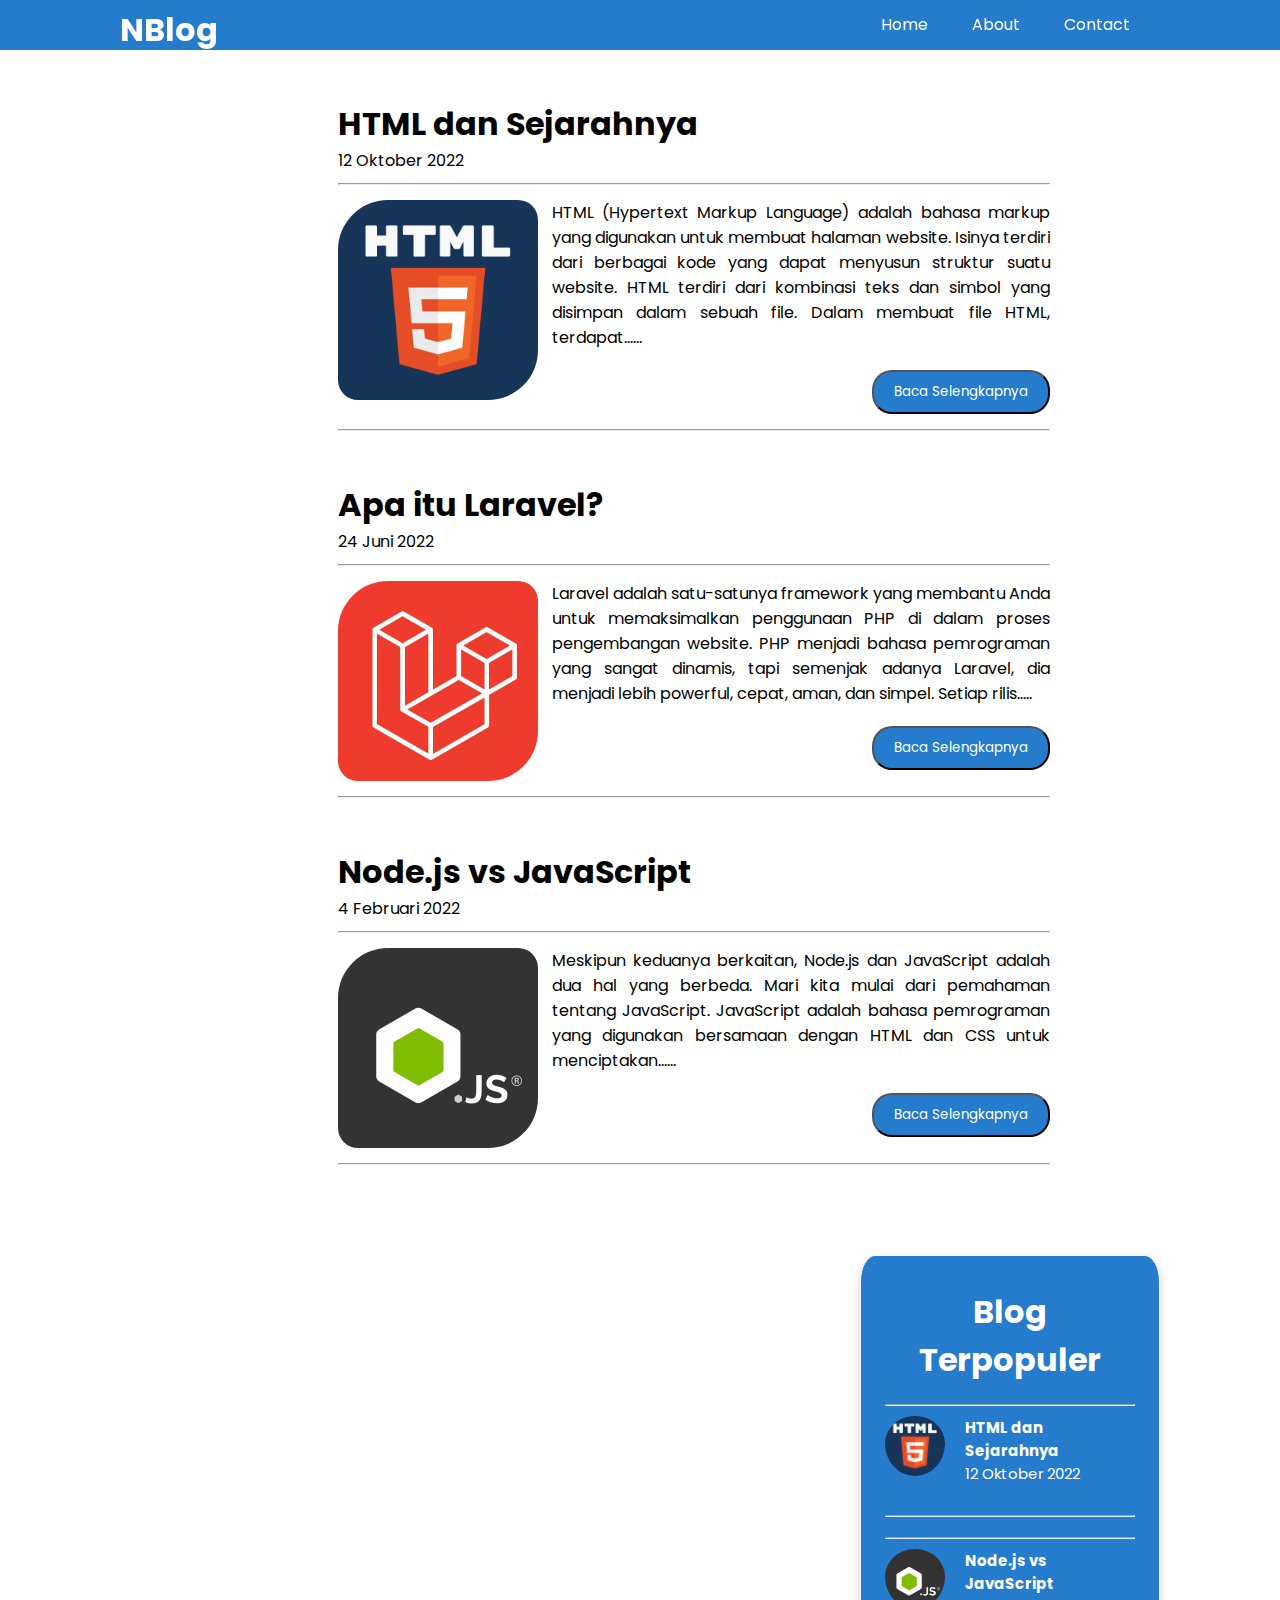
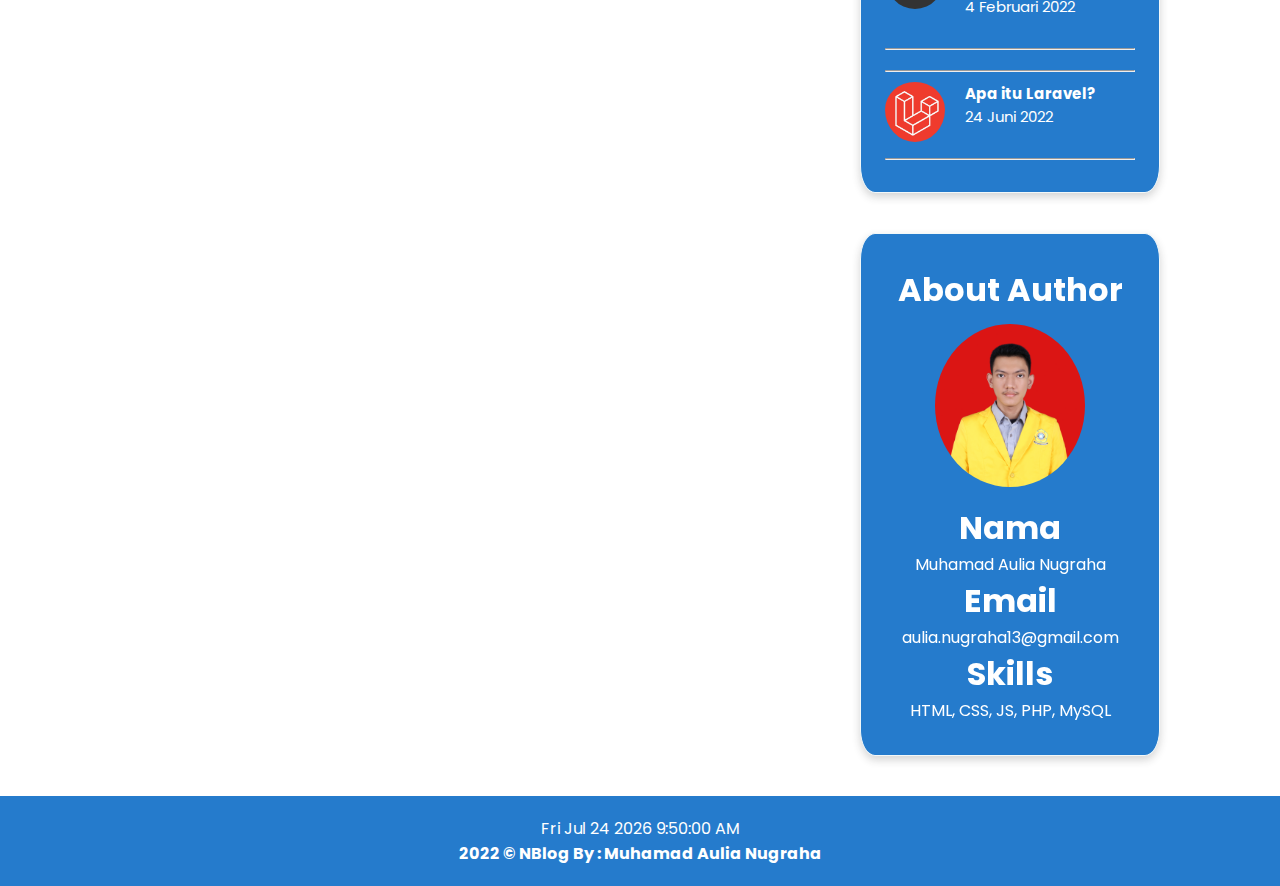
<file: index.html>
<!DOCTYPE html>
<html lang="en">
  <head>
    <meta charset="UTF-8" />
    <meta http-equiv="X-UA-Compatible" content="IE=edge" />
    <meta name="viewport" content="width=device-width, initial-scale=1.0" />
    <link rel="stylesheet" href="assets/style.css" />
    <link rel="icon" href="assets/images/logo.png" type="image/x-icon">
    <title>NBlog</title>
  </head>
  <body>
    <header>
      <nav class="navbar">
        <h1 class="left">NBlog</h1>
        <ul class="right">
          <li><a href="index.html">Home</a></li>
          <li><a href="#author">About</a></li>
          <li><a href="mailto:aulia.nugraha13@gmail.com">Contact</a></li>
        </ul>
      </nav>
    </header>
    <main class="content">
        <div class="content-left">
            <article>
                <h1>HTML dan Sejarahnya</h1>
                <p>12 Oktober 2022</p>
                <hr style="margin-bottom: 15px; margin-top: 10px;">
                <section>
                    <img class="inner-article-left" src="assets/images/html.png" alt="" width="200px">
                </section>
                <section>
                    <p class="inner-article-right">HTML (Hypertext Markup Language) adalah bahasa markup yang digunakan untuk membuat halaman website. Isinya terdiri dari berbagai kode yang dapat menyusun struktur suatu website.
                        HTML terdiri dari kombinasi teks dan simbol yang disimpan dalam sebuah file. Dalam membuat file HTML, terdapat......
                    </p>
                    <button class="article-btn"><a href="blog1.html">Baca Selengkapnya</a></button>
                </section>
                <div class="clear"></div>
                <hr style="margin-top: 15px;">
            </article>
            <article>
                <h1>Apa itu Laravel?</h1>
                <p>24 Juni 2022</p>
                <hr style="margin-bottom: 15px; margin-top: 10px;">
                <section>
                    <img class="inner-article-left" src="assets/images/laravel.jpg" alt="" width="200px">
                </section>
                <section>
                    <p class="inner-article-right">Laravel adalah satu-satunya framework yang membantu Anda untuk memaksimalkan penggunaan PHP di dalam proses pengembangan website. 
                    PHP menjadi bahasa pemrograman yang sangat dinamis, tapi semenjak adanya Laravel, dia menjadi lebih powerful, cepat, aman, dan simpel.
                    Setiap rilis.....
                    </p>
                    <button class="article-btn"><a href="blog2.html">Baca Selengkapnya</a></button>
                </section>
                <div class="clear"></div>
                <hr style="margin-top: 15px;">
            </article>
            <article style="margin-bottom: 40px;">
                <h1>Node.js vs JavaScript</h1>
                <p>4 Februari 2022</p>
                <hr style="margin-bottom: 15px; margin-top: 10px;">
                <section>
                    <img class="inner-article-left" src="assets/images/nodevsjs.jpg" alt="" width="200px" >
                </section>
                <section>
                    <p class="inner-article-right">Meskipun keduanya berkaitan, Node.js dan JavaScript adalah dua hal yang berbeda. Mari kita mulai dari pemahaman tentang JavaScript.
JavaScript adalah bahasa pemrograman yang digunakan bersamaan dengan HTML dan CSS untuk menciptakan......</p>
                    <button class="article-btn"><a href="blog3.html">Baca Selengkapnya</a></button>
                </section>
                <div class="clear"></div>
                <hr style="margin-top: 15px;">
            </article>
        </div>
        <!-- right content -->
        <aside class="content-right">
            <article class="popular-blog">
                <h1>Blog Terpopuler</h1>
                <section>
                    <hr style="margin-bottom: 0px;">
                    <img class="inner-article-left" src="assets/images/html.png" alt="" width="200px">
                    <a href="blog1.html">
                        <h2>HTML dan Sejarahnya</h1>
                        <p>12 Oktober 2022</p>
                    </a>
                    <hr style="margin-top: 30px;">
                </section>
                <section>
                    <hr style="margin-bottom: 0px;">
                    <img class="inner-article-left" src="assets/images/nodevsjs.jpg" alt="" width="200px">
                    <a href="blog3.html">
                        <h2>Node.js vs JavaScript</h1>
                        <p>4 Februari 2022</p>
                    </a>
                    <hr style="margin-top: 30px;">
                </section>
                <section>
                    <hr style="margin-bottom: 0px;">
                    <img class="inner-article-left" src="assets/images/laravel.jpg" alt="" width="200px">
                    <a href="blog2.html">
                        <h2>Apa itu Laravel?</h1>
                        <p>24 Juni 2022</p>
                    </a>
                    <hr style="margin-top: 30px;">
                </section>
            </article>
            <div class="clear"></div>
            <article id="author">
                <h1>About Author</h1>
                <img src="assets/images/profile.png" alt="">
                <h1>Nama</h1>
                <p>Muhamad Aulia Nugraha</p>
                <h1>Email</h1>
                <p>aulia.nugraha13@gmail.com</p>
                <h1>Skills</h1>
                <p>HTML, CSS, JS, PHP, MySQL</p>
            </article>
        </aside>
        <div class="clear"></div>
    </main>
    <footer>
        <div id='time'></div>
        <p>2022 &copy; NBlog By : Muhamad Aulia Nugraha</p>
    </footer>
    <script src="assets/Time.js"></script>
  </body>
</html>
</file>
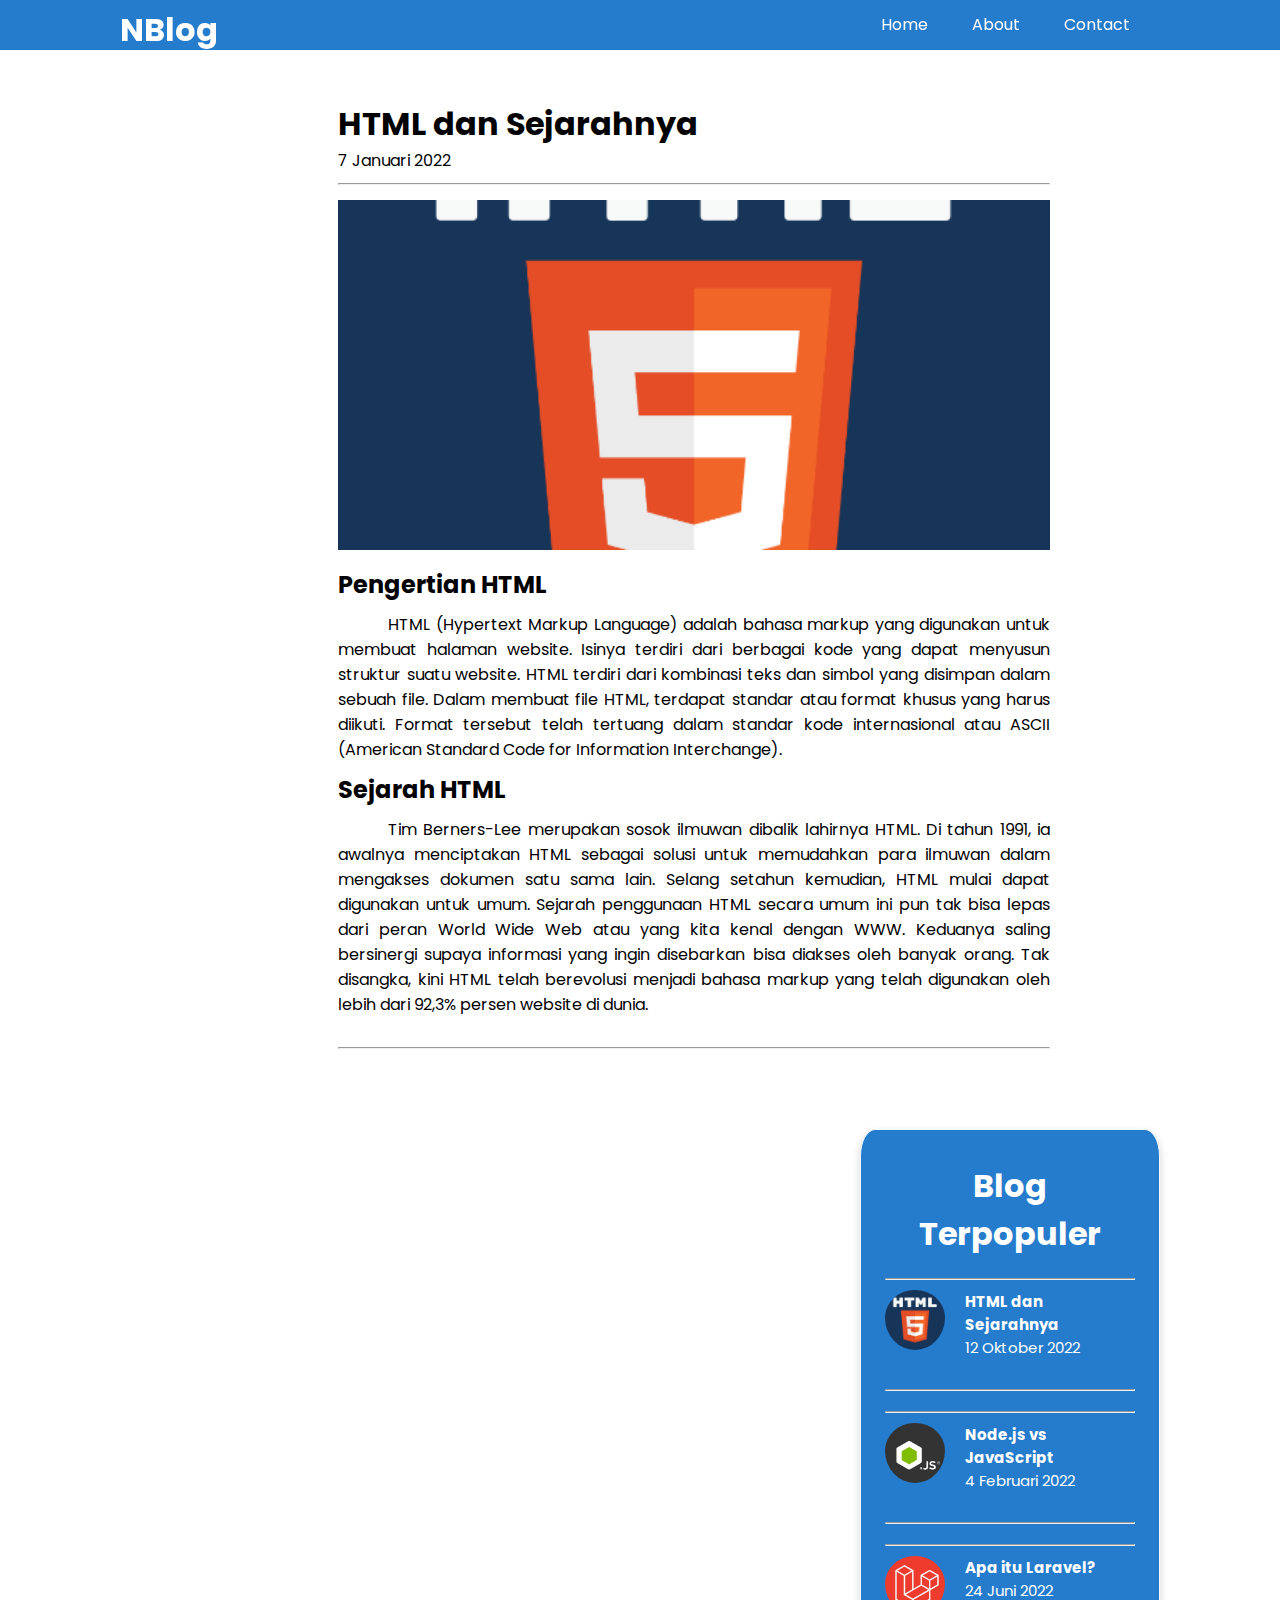
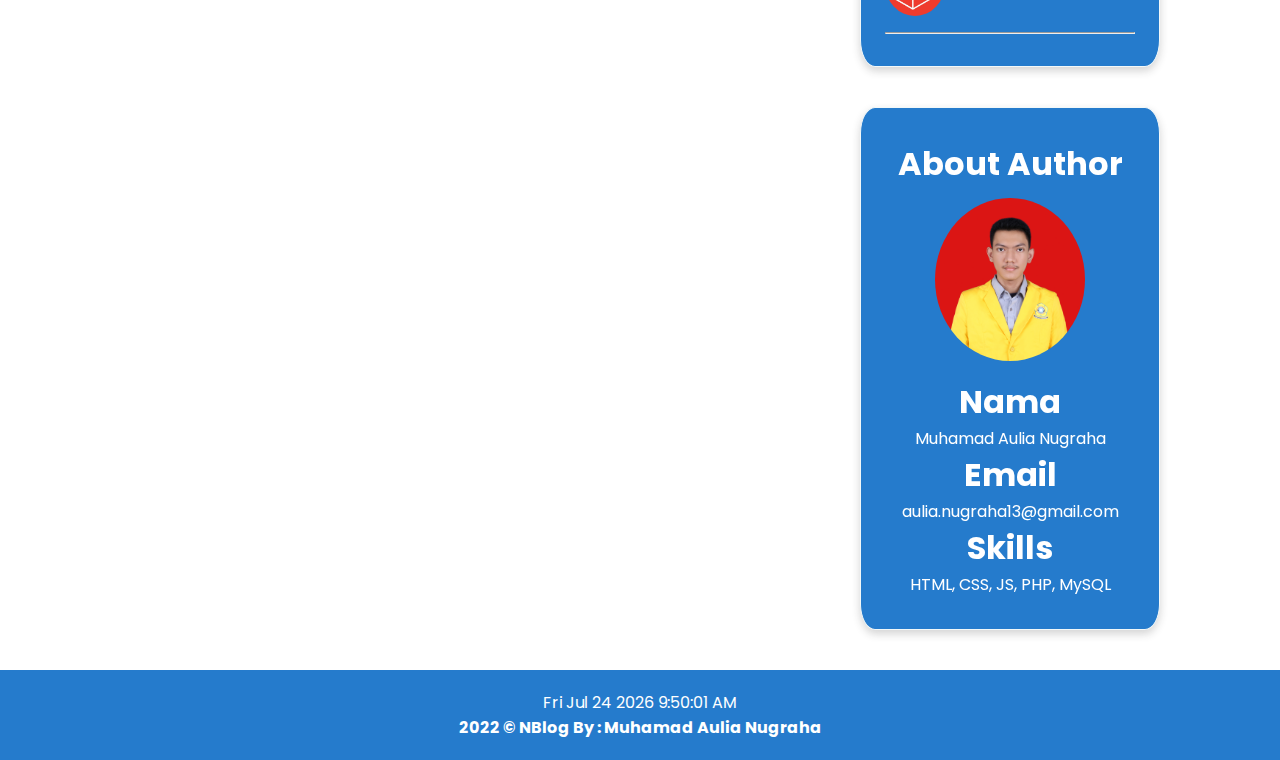
<file: blog1.html>
<!DOCTYPE html>
<html lang="en">
  <head>
    <meta charset="UTF-8" />
    <meta http-equiv="X-UA-Compatible" content="IE=edge" />
    <meta name="viewport" content="width=device-width, initial-scale=1.0" />
    <link rel="stylesheet" href="assets/style-blog.css" />
    <link rel="icon" href="assets/images/logo.png" type="image/x-icon">
    <title>NBlog</title>
  </head>
  <body>
    <header>
      <nav class="navbar">
        <h1 class="left">NBlog</h1>
        <ul class="right">
          <li><a href="index.html">Home</a></li>
          <li><a href="#author">About</a></li>
          <li><a href="mailto:aulia.nugraha13@gmail.com">Contact</a></li>
        </ul>
      </nav>
    </header>
    <main class="content">
        <div class="content-left">
            <article>
                <h1>HTML dan Sejarahnya</h1>
                <p>7 Januari 2022</p>
                <hr style="margin-bottom: 15px; margin-top: 10px;">
                <section>
                    <img  src="assets/images/html.png" alt="" >
                </section>
                <section>
                    <h2 style="margin-top: 10px; margin-bottom: 10px;">Pengertian HTML</h2>
                    <p>HTML (Hypertext Markup Language) adalah bahasa markup yang digunakan untuk membuat halaman website. Isinya terdiri dari berbagai kode yang dapat menyusun struktur suatu website.
                        HTML terdiri dari kombinasi teks dan simbol yang disimpan dalam sebuah file. Dalam membuat file HTML, terdapat standar atau format khusus yang harus diikuti. Format tersebut telah tertuang dalam standar kode internasional atau ASCII (American Standard Code for Information Interchange). 
                    </p>
                    <h2 style="margin-top: 10px; margin-bottom: 10px;">Sejarah HTML</h2>
                    <p>Tim Berners-Lee merupakan sosok ilmuwan dibalik lahirnya HTML. Di tahun 1991, ia awalnya menciptakan HTML sebagai solusi untuk memudahkan para ilmuwan dalam mengakses dokumen satu sama lain. 
                        Selang setahun kemudian, HTML mulai dapat digunakan untuk umum. Sejarah penggunaan HTML secara umum ini pun tak bisa lepas dari peran World Wide Web atau yang kita kenal dengan WWW. Keduanya saling bersinergi supaya informasi yang ingin disebarkan bisa diakses oleh banyak orang. 
                        Tak disangka, kini HTML telah berevolusi menjadi bahasa markup yang telah digunakan oleh lebih dari 92,3% persen website di dunia. </p>
                    <!-- <button class="article-btn"><a href="blog1.html">Baca Selengkapnya</a></button> -->
                </section>
                <div class="clear"></div>
                <hr style="margin-top: 30px; margin-bottom: 30px;">
            </article>
            
        </div>
        <!-- right content -->
        <aside class="content-right">
            <article class="popular-blog">
                <h1>Blog Terpopuler</h1>
                <section>
                    <hr style="margin-bottom: 0px;">
                    <img class="inner-article-left" src="assets/images/html.png" alt="" width="200px">
                    <a href="blog1.html">
                        <h2>HTML dan Sejarahnya</h1>
                        <p>12 Oktober 2022</p>
                    </a>
                    
                    <hr style="margin-top: 30px;">
                </section>
                <section>
                    <hr style="margin-bottom: 0px;">
                    <img class="inner-article-left" src="assets/images/nodevsjs.jpg" alt="" width="200px">
                    <a href="blog3.html">
                        <h2>Node.js vs JavaScript</h1>
                        <p>4 Februari 2022</p>
                    </a>
                    <hr style="margin-top: 30px;">
                </section>
                <section>
                    <hr style="margin-bottom: 0px;">
                    <img class="inner-article-left" src="assets/images/laravel.jpg" alt="" width="200px">
                    <a href="blog2.html">
                        <h2>Apa itu Laravel?</h1>
                        <p>24 Juni 2022</p>
                    </a>
                    <hr style="margin-top: 30px;">
                </section>
            </article>
            <div class="clear"></div>
            <article id="author">
                <h1>About Author</h1>
                <img src="assets/images/profile.png" alt="">
                <h1>Nama</h1>
                <p>Muhamad Aulia Nugraha</p>
                <h1>Email</h1>
                <p>aulia.nugraha13@gmail.com</p>
                <h1>Skills</h1>
                <p>HTML, CSS, JS, PHP, MySQL</p>
            </article>
        </aside>
        <div class="clear"></div>
    </main>
    <footer>
        <div id='time'></div>
        <p>2022 &copy; NBlog By : Muhamad Aulia Nugraha</p>
    </footer>
    <script src="assets/Time.js"></script>
  </body>
</html>
</file>
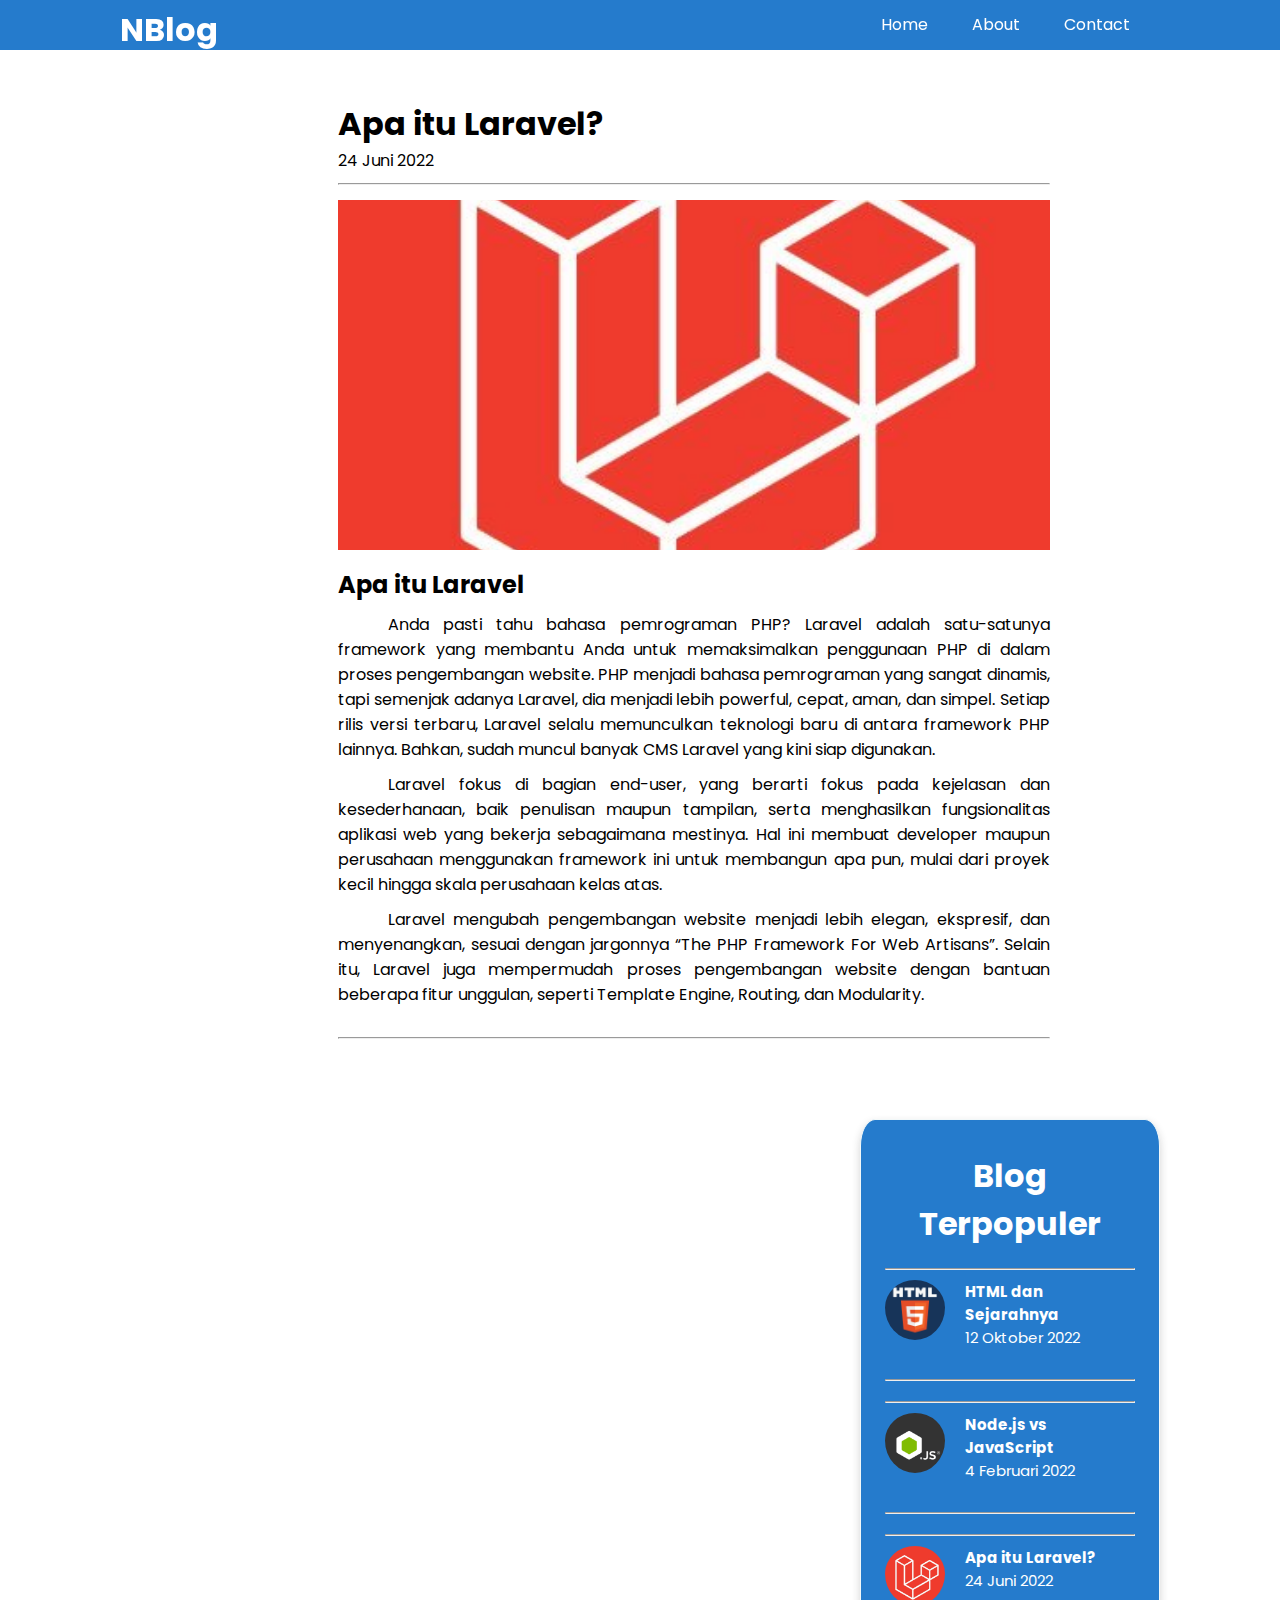
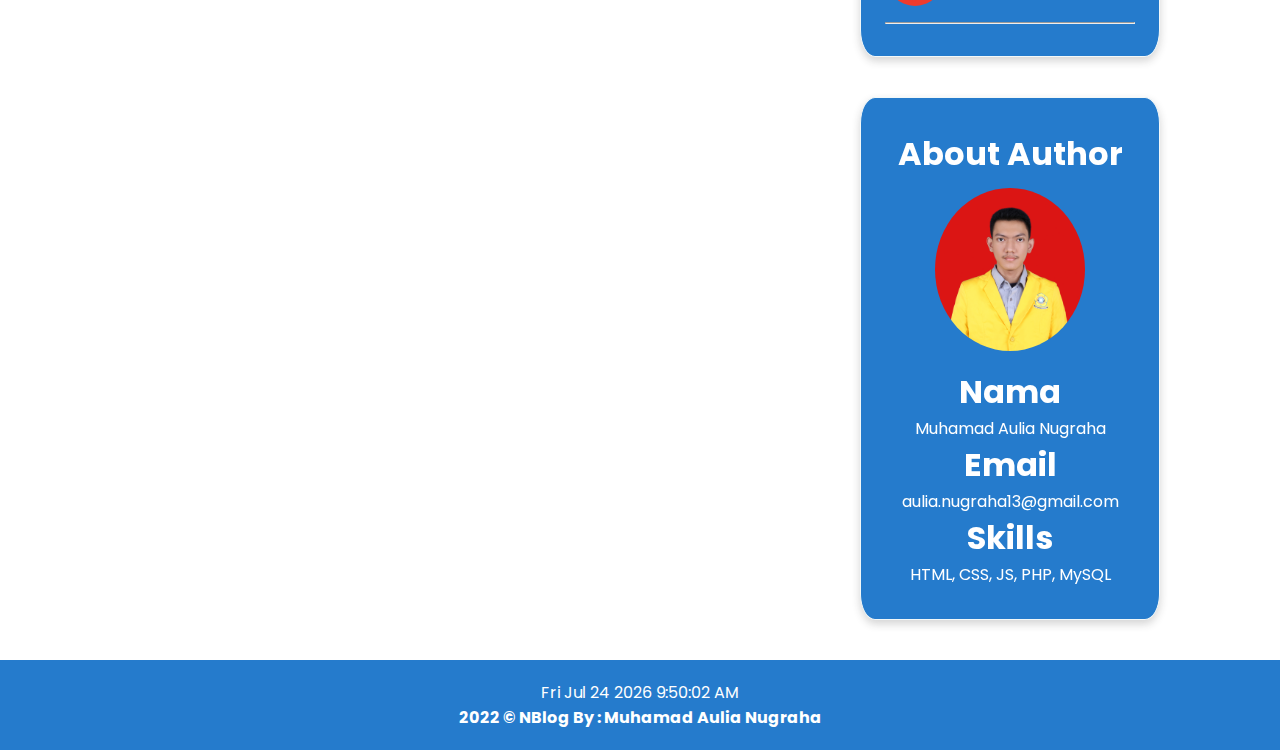
<file: blog2.html>
<!DOCTYPE html>
<html lang="en">
  <head>
    <meta charset="UTF-8" />
    <meta http-equiv="X-UA-Compatible" content="IE=edge" />
    <meta name="viewport" content="width=device-width, initial-scale=1.0" />
    <link rel="stylesheet" href="assets/style-blog.css" />
    <link rel="icon" href="assets/images/logo.png" type="image/x-icon">
    <title>NBlog</title>
  </head>
  <body>
    <header>
      <nav class="navbar">
        <h1 class="left">NBlog</h1>
        <ul class="right">
          <li><a href="index.html">Home</a></li>
          <li><a href="#author">About</a></li>
          <li><a href="mailto:aulia.nugraha13@gmail.com">Contact</a></li>
        </ul>
      </nav>
    </header>
    <main class="content">
        <div class="content-left">
            <article>
                <h1>Apa itu Laravel?</h1>
                <p>24 Juni 2022</p>
                <hr style="margin-bottom: 15px; margin-top: 10px;">
                <section>
                    <img  src="assets/images/laravel.jpg" alt="" >
                </section>
                <section>
                    <h2 style="margin-top: 10px; margin-bottom: 10px;">Apa itu Laravel</h2>
                    <p>Anda pasti tahu bahasa pemrograman PHP? Laravel adalah satu-satunya framework yang membantu Anda untuk memaksimalkan penggunaan PHP di dalam proses pengembangan website. 
PHP menjadi bahasa pemrograman yang sangat dinamis, tapi semenjak adanya Laravel, dia menjadi lebih powerful, cepat, aman, dan simpel.
Setiap rilis versi terbaru, Laravel  selalu memunculkan teknologi baru di antara framework PHP lainnya. Bahkan, sudah muncul banyak CMS Laravel yang kini siap digunakan.</p>
                    <p>
                        Laravel fokus di bagian end-user, yang berarti fokus pada kejelasan dan kesederhanaan, baik penulisan maupun tampilan, serta menghasilkan fungsionalitas aplikasi web yang bekerja sebagaimana mestinya. Hal ini membuat developer maupun perusahaan menggunakan framework ini untuk membangun apa pun, mulai dari proyek kecil hingga skala perusahaan kelas atas.
                    </p>
                    <!-- <button class="article-btn"><a href="blog1.html">Baca Selengkapnya</a></button> -->
                    <p>
                        Laravel mengubah pengembangan website menjadi lebih elegan, ekspresif, dan menyenangkan, sesuai dengan jargonnya “The PHP Framework For Web Artisans”. Selain itu, Laravel juga mempermudah proses pengembangan website dengan bantuan beberapa fitur unggulan, seperti Template Engine, Routing, dan Modularity.
                    </p>
                </section>
                <div class="clear"></div>
                <hr style="margin-top: 30px; margin-bottom: 30px;">
            </article>
            
        </div>
        <!-- right content -->
        <aside class="content-right">
            <article class="popular-blog">
                <h1>Blog Terpopuler</h1>
                <section>
                    <hr style="margin-bottom: 0px;">
                    <img class="inner-article-left" src="assets/images/html.png" alt="" width="200px">
                    <a href="blog1.html">
                        <h2>HTML dan Sejarahnya</h1>
                        <p>12 Oktober 2022</p>
                    </a>
                    
                    <hr style="margin-top: 30px;">
                </section>
                <section>
                    <hr style="margin-bottom: 0px;">
                    <img class="inner-article-left" src="assets/images/nodevsjs.jpg" alt="" width="200px">
                    <a href="blog3.html">
                        <h2>Node.js vs JavaScript</h1>
                        <p>4 Februari 2022</p>
                    </a>
                    <hr style="margin-top: 30px;">
                </section>
                <section>
                    <hr style="margin-bottom: 0px;">
                    <img class="inner-article-left" src="assets/images/laravel.jpg" alt="" width="200px">
                    <a href="blog2.html">
                        <h2>Apa itu Laravel?</h1>
                        <p>24 Juni 2022</p>
                    </a>
                    <hr style="margin-top: 30px;">
                </section>
            </article>
            <div class="clear"></div>
            <article id="author">
                <h1>About Author</h1>
                <img src="assets/images/profile.png" alt="">
                <h1>Nama</h1>
                <p>Muhamad Aulia Nugraha</p>
                <h1>Email</h1>
                <p>aulia.nugraha13@gmail.com</p>
                <h1>Skills</h1>
                <p>HTML, CSS, JS, PHP, MySQL</p>
            </article>
        </aside>
        <div class="clear"></div>
    </main>
    <footer>
        <div id='time'></div>
        <p>2022 &copy; NBlog By : Muhamad Aulia Nugraha</p>
    </footer>
    <script src="assets/Time.js"></script>
  </body>
</html>
</file>
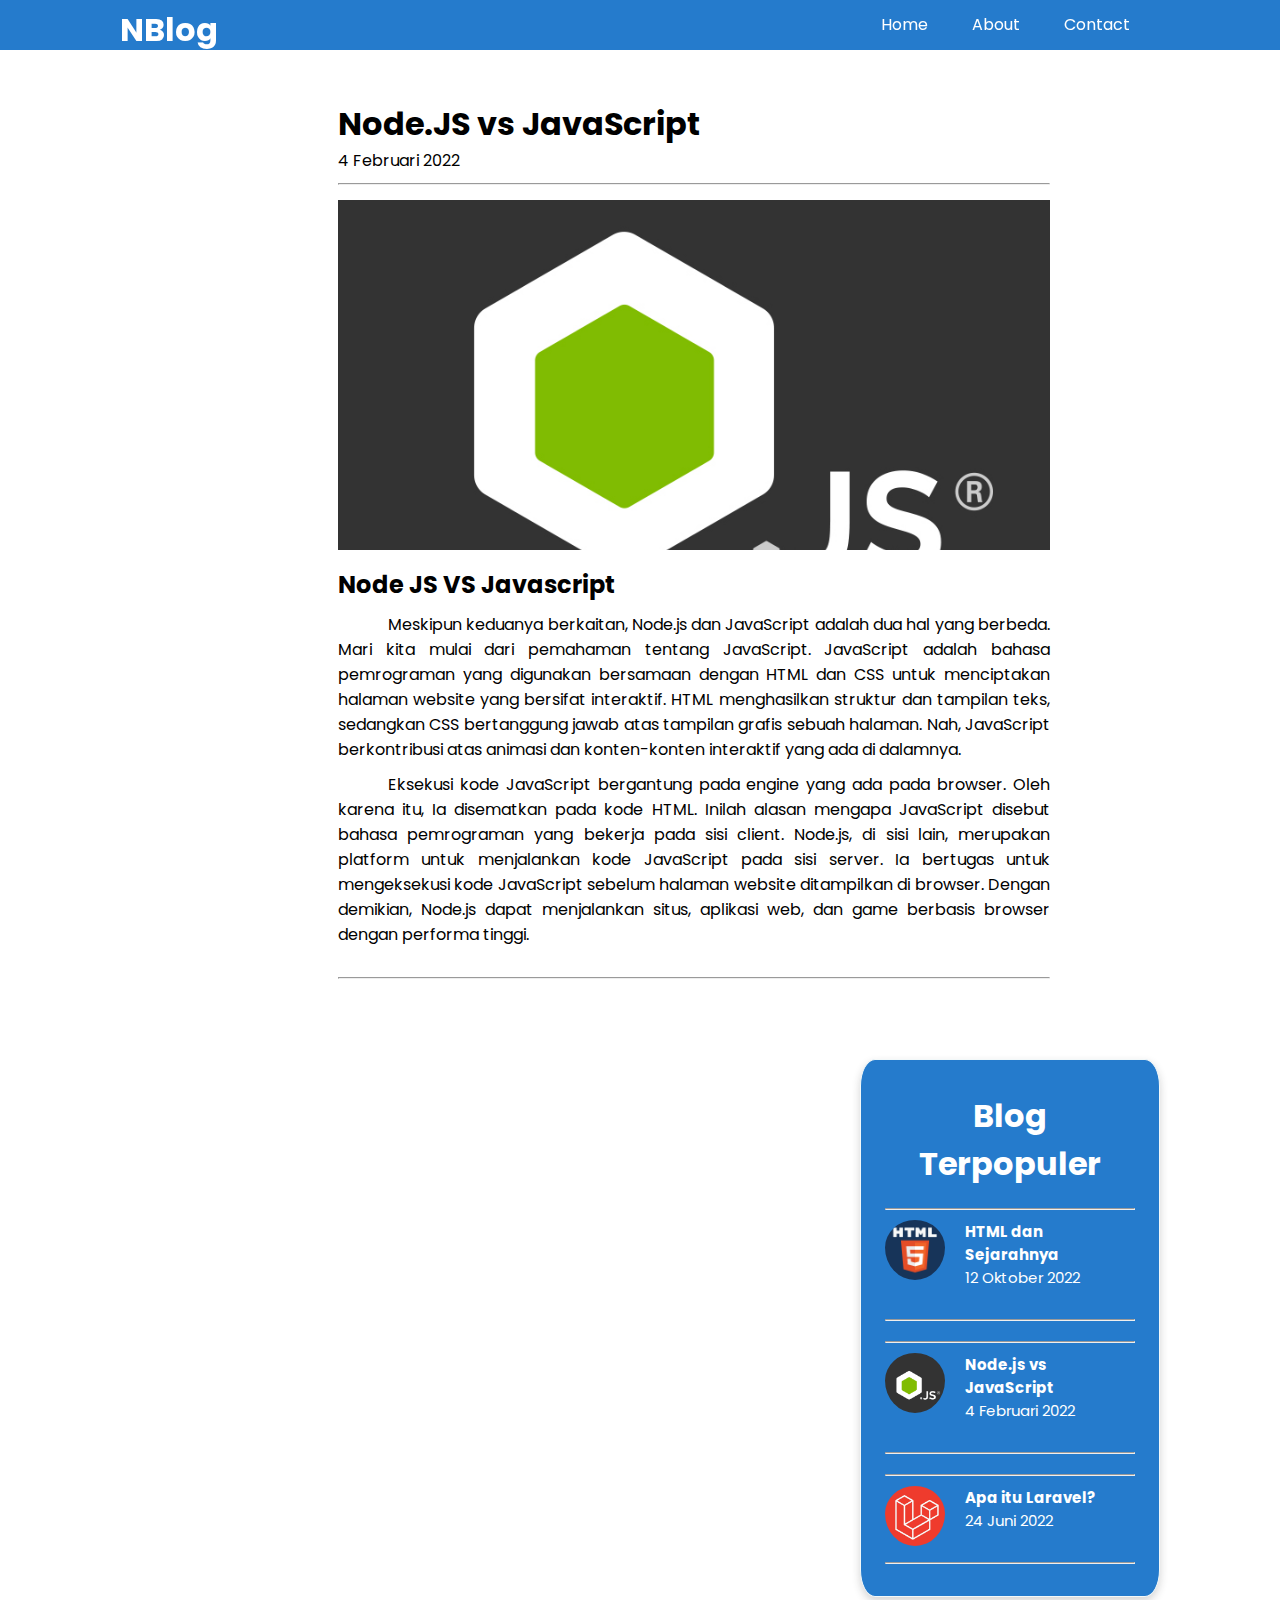
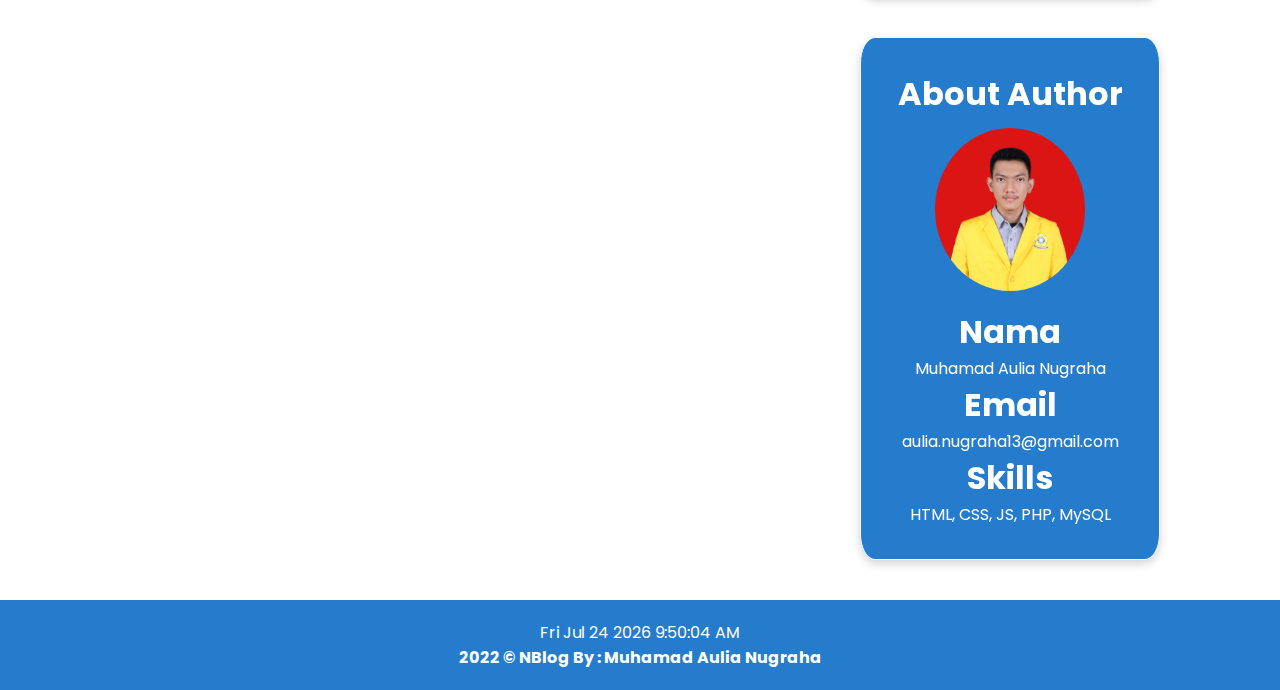
<file: blog3.html>
<!DOCTYPE html>
<html lang="en">
  <head>
    <meta charset="UTF-8" />
    <meta http-equiv="X-UA-Compatible" content="IE=edge" />
    <meta name="viewport" content="width=device-width, initial-scale=1.0" />
    <link rel="stylesheet" href="assets/style-blog.css" />
    <link rel="icon" href="assets/images/logo.png" type="image/x-icon">
    <title>NBlog</title>
  </head>
  <body>
    <header>
      <nav class="navbar">
        <h1 class="left">NBlog</h1>
        <ul class="right">
          <li><a href="index.html">Home</a></li>
          <li><a href="#author">About</a></li>
          <li><a href="mailto:aulia.nugraha13@gmail.com">Contact</a></li>
        </ul>
      </nav>
    </header>
    <main class="content">
        <div class="content-left">
            <article>
                <h1>Node.JS vs JavaScript</h1>
                <p>4 Februari 2022</p>
                <hr style="margin-bottom: 15px; margin-top: 10px;">
                <section>
                    <img  src="assets/images/nodevsjs.jpg" alt="" >
                </section>
                <section>
                    <h2 style="margin-top: 10px; margin-bottom: 10px;">Node JS VS Javascript</h2>
                    <p>
                        Meskipun keduanya berkaitan, Node.js dan JavaScript adalah dua hal yang berbeda. Mari kita mulai dari pemahaman tentang JavaScript.
JavaScript adalah bahasa pemrograman yang digunakan bersamaan dengan HTML dan CSS untuk menciptakan halaman website yang bersifat interaktif. HTML menghasilkan struktur dan tampilan teks, sedangkan CSS bertanggung jawab atas tampilan grafis sebuah halaman. Nah, JavaScript berkontribusi atas animasi dan konten-konten interaktif yang ada di dalamnya.
                    </p>
                    <p>
                        Eksekusi kode JavaScript bergantung pada engine yang ada pada browser. Oleh karena itu, Ia disematkan pada kode HTML. Inilah alasan mengapa JavaScript disebut bahasa pemrograman yang bekerja pada sisi client.

Node.js, di sisi lain, merupakan platform untuk menjalankan kode JavaScript pada sisi server. Ia bertugas untuk mengeksekusi kode JavaScript sebelum halaman website ditampilkan di browser. Dengan demikian, Node.js dapat menjalankan situs, aplikasi web, dan game berbasis browser dengan performa tinggi. 
                    </p>
                </section>
                <div class="clear"></div>
                <hr style="margin-top: 30px; margin-bottom: 30px;">
            </article>
            
        </div>
        <!-- right content -->
        <aside class="content-right">
            <article class="popular-blog">
                <h1>Blog Terpopuler</h1>
                <section>
                    <hr style="margin-bottom: 0px;">
                    <img class="inner-article-left" src="assets/images/html.png" alt="" width="200px">
                    <a href="blog1.html">
                        <h2>HTML dan Sejarahnya</h1>
                        <p>12 Oktober 2022</p>
                    </a>
                    
                    <hr style="margin-top: 30px;">
                </section>
                <section>
                    <hr style="margin-bottom: 0px;">
                    <img class="inner-article-left" src="assets/images/nodevsjs.jpg" alt="" width="200px">
                    <a href="blog3.html">
                        <h2>Node.js vs JavaScript</h1>
                        <p>4 Februari 2022</p>
                    </a>
                    <hr style="margin-top: 30px;">
                </section>
                <section>
                    <hr style="margin-bottom: 0px;">
                    <img class="inner-article-left" src="assets/images/laravel.jpg" alt="" width="200px">
                    <a href="blog2.html">
                        <h2>Apa itu Laravel?</h1>
                        <p>24 Juni 2022</p>
                    </a>
                    <hr style="margin-top: 30px;">
                </section>
            </article>
            <div class="clear"></div>
            <article id="author">
                <h1>About Author</h1>
                <img src="assets/images/profile.png" alt="">
                <h1>Nama</h1>
                <p>Muhamad Aulia Nugraha</p>
                <h1>Email</h1>
                <p>aulia.nugraha13@gmail.com</p>
                <h1>Skills</h1>
                <p>HTML, CSS, JS, PHP, MySQL</p>
            </article>
        </aside>
        <div class="clear"></div>
    </main>
    <footer>
        <div id='time'></div>
        <p>2022 &copy; NBlog By : Muhamad Aulia Nugraha</p>
    </footer>
    <script src="assets/Time.js"></script>
  </body>
</html>
</file>
<file: assets/style.css>
@import url("https://fonts.googleapis.com/css2?family=Poppins:wght@300&display=swap");

* {
  box-sizing: border-box;
  margin: 0;
  padding: 0;
  /* border: 1px solid salmon; */
  scroll-behavior: smooth;
  font-family: "Poppins", sans-serif;
}

body {
  /* background-image: url(images/background.jpg); */
  /* background-size: cover; */
}

nav > ul > li > a {
  text-decoration: none;
  color: white;
}

header {
  display: inline;
}

.navbar {
  background-color: #257bcc;
  height: 50px;
  width: 100%;
  color: white;
  position: sticky;
  top: 0px;
}

.navbar h1 {
  /* padding-left: 200px; */
  /* padding-top: 10px; */
  margin-left: 120px;
  padding-top: 6px;
  display: inline-block;
}

.navbar li {
  display: inline-block;
  padding: 0 20px;
  line-height: 50px;
}

.left {
  float: left;
}

.right {
  padding-right: 120px;
  float: right;
  margin: 0 10px;
}

.navbar li:hover {
  color: black;
  background-color: #2e6eaa;
  border-radius: 40px;
}

/* *::-webkit-scrollbar {
  width: 16px;
}

*::-webkit-scrollbar-track {
  background: #3c3939;
}

*::-webkit-scrollbar-thumb {
  background-color: #000000;
  border-radius: 10px;
  border: 3px none #ffffff;
} */

.content-left {
  float: left;
  max-width: 65%;
}

.content-right {
  float: right;
  max-width: 35%;
  text-align: center;
  /* margin-left: 30px !important; */
}

.content-right img {
  width: 150px;
  border-radius: 50%;
}

.inner-article-left {
  float: left !important;
  max-width: 100%;
  border-radius: 25% 10%;
}

.inner-article-right {
  float: right !important;
  max-width: 70%;
  text-align: justify;
}

.clear {
  clear: both;
}

.content-left article {
  margin-left: 120px;
  margin-top: 50px;
}

.content-right article {
  margin-right: 120px;
  margin-top: 50px;
}

.article-btn a {
  color: white;
  text-decoration: none;
}

.article-btn {
  background-color: #257bcc;
  padding: 10px 20px;
  border-radius: 20px;
  margin-top: 20px;
  margin-left: 25px;
  float: right;
  /* display: inline-block; */
}

button:hover.article-btn {
  background-color: #2e6eaa;
}

footer {
  text-align: center;
  background-color: #257bcc;
  color: white;
  padding: 20px;
}

footer p {
  font-weight: bold;
}

#author {
  /* padding: 20px; */
  background-color: #257bcc;
  color: white;
  border-radius: 30px;
  display: block;
  /* top: 0px; */
  position: relative;
  max-width: 300px;
  /* max-width: 280px; */
  box-shadow: 0px 4px 8px rgba(38, 38, 38, 0.2);
  border-radius: 4px;
  padding: 32px 24px;
  margin: 12px;
  text-decoration: none;
  z-index: 0;
  overflow: hidden;
  border: 1px solid #f2f8f9;
  border-radius: 5%;
  cursor: pointer;
  margin-bottom: 40px !important;
}

#author:hover {
  transition: all 0.2s ease-out;
  top: -8px;
  border: 1px solid #cccccc;
  box-shadow: 0px 8px 16px rgba(38, 38, 38, 0.2);
}

#author img {
  padding-top: 10px;
  padding-bottom: 10px;
}

aside {
  /* margin-left: 40px; */
}

.popular-blog img {
  width: 60px;
  padding-top: 5px;
}

.popular-blog p,
.popular-blog h2 {
  font-size: 15px;
  text-align: left;
  padding-left: 80px;
}

.popular-blog section {
  margin-top: 20px;
}

.popular-blog {
  background-color: #257bcc;
  color: white;
  border-radius: 30px;
  display: block;
  /* top: 0px; */
  width: 300px;
  max-width: 300px;
  box-shadow: 0px 4px 8px rgba(38, 38, 38, 0.2);
  border-radius: 4px;
  padding: 32px 24px;
  margin: 12px;
  text-decoration: none;
  z-index: 0;
  overflow: hidden;
  border: 1px solid #f2f8f9;
  border-radius: 5%;
  cursor: pointer;
  margin-bottom: 40px;
}

.popular-blog h2 {
  margin-top: 10px;
}

.popular-blog img {
  margin-top: -5px !important;
}

.popular-blog a {
  /* margin-top: 15px; */
  /* display: inline-block; */
  text-decoration: none;
  color: white;
}

.popular-blog a:hover {
  color: black;
}

/* section img {
  width: 100%;
  max-height: 350px;
  object-fit: cover;
  object-position: center;
}

section p {
  text-align: justify;
  text-indent: 50px;
} */

/* .popular-blog > section {
  border-top: 1px solid white;
  border-bottom: 1px solid white;
  padding-top: 10px;
  padding-bottom: 10px;
} */


@media only screen and (max-width: 770px){
  
  .content {
    clear: both;
    width: 60em;
    max-width: 60em;
  }
  
  
  .content-left {
    clear: both;
    float: none;
    display: inline-block;
    margin: 0px auto;
  }
  
  .content-right {
    display: none;
    clear: both;
  }

  .content-left img {
    width: 130px;
  }

  .content-left p {
    /* margin-left: 20px; */
  }


  .left {
    display: inline-block;
    margin: 0px auto;
  }

  .right {
    padding-right: 0px;
    margin: 0 10px;
  }

}

/* @media only screen and (max-width:1000px){
  * {
  }

  .content {
    clear: both;
    width: 70em;
    max-width: 70em;
  }
  
  
  .content-left {
    clear: both;
    float: none;
    display: inline-block;
    margin: 0px auto;
  }
  
  .content-right {
    display: none;
    clear: both;
  }

  .content-left img {
    width: 160px;
  }

  .content-left p {
  }

} */
</file>
<file: assets/style-blog.css>
@import url("https://fonts.googleapis.com/css2?family=Poppins:wght@300&display=swap");

* {
  box-sizing: border-box;
  margin: 0;
  padding: 0;
  /* border: 1px solid salmon; */
  scroll-behavior: smooth;
  font-family: "Poppins", sans-serif;
}

body {
  /* background-image: url(images/background.jpg); */
  /* background-size: cover; */
}

nav > ul > li > a {
  text-decoration: none;
  color: white;
}

header {
  display: inline;
}

.navbar {
  background-color: #257bcc;
  height: 50px;
  width: 100%;
  color: white;
  position: sticky;
  top: 0px;
}

.navbar h1 {
  /* padding-left: 200px; */
  /* padding-top: 10px; */
  margin-left: 120px;
  padding-top: 6px;
  display: inline-block;
}

.navbar li {
  display: inline-block;
  padding: 0 20px;
  line-height: 50px;
}

.left {
  float: left;
}

.right {
  padding-right: 120px;
  float: right;
  margin: 0 10px;
}

.navbar li:hover {
  color: black;
  background-color: #2e6eaa;
  border-radius: 40px;
}

/* *::-webkit-scrollbar {
  width: 16px;
}

*::-webkit-scrollbar-track {
  background: #3c3939;
}

*::-webkit-scrollbar-thumb {
  background-color: #000000;
  border-radius: 10px;
  border: 3px none #ffffff;
} */

.content-left {
  float: left;
  max-width: 65%;
}

.content-right {
  float: right;
  max-width: 35%;
  text-align: center;
  /* margin-left: 30px !important; */
}

.content-right img {
  width: 150px;
  border-radius: 50%;
}

.inner-article-left {
  float: left !important;
  max-width: 100%;
  border-radius: 25% 10%;
}

.inner-article-right {
  float: right !important;
  max-width: 70%;
  text-align: justify;
}

.clear {
  clear: both;
}

.content-left article {
  margin-left: 120px;
  margin-top: 50px;
}

.content-right article {
  margin-right: 120px;
  margin-top: 50px;
}

.article-btn a {
  color: white;
  text-decoration: none;
}

.article-btn {
  background-color: #257bcc;
  padding: 10px 20px;
  border-radius: 20px;
  margin-top: 20px;
  margin-left: 25px;
  float: right;
  /* display: inline-block; */
}

button:hover.article-btn {
  background-color: #2e6eaa;
}

footer {
  text-align: center;
  background-color: #257bcc;
  color: white;
  padding: 20px;
}

footer p {
  font-weight: bold;
}

#author {
  /* padding: 20px; */
  background-color: #257bcc;
  color: white;
  border-radius: 30px;
  display: block;
  /* top: 0px; */
  position: relative;
  max-width: 300px;
  /* max-width: 280px; */
  box-shadow: 0px 4px 8px rgba(38, 38, 38, 0.2);
  border-radius: 4px;
  padding: 32px 24px;
  margin: 12px;
  text-decoration: none;
  z-index: 0;
  overflow: hidden;
  border: 1px solid #f2f8f9;
  border-radius: 5%;
  cursor: pointer;
  margin-bottom: 40px !important;
}

#author:hover {
  transition: all 0.2s ease-out;
  top: -8px;
  border: 1px solid #cccccc;
  box-shadow: 0px 8px 16px rgba(38, 38, 38, 0.2);
}

#author img {
  padding-top: 10px;
  padding-bottom: 10px;
}

aside {
  /* margin-left: 40px; */
}

.popular-blog img {
  width: 60px;
  padding-top: 5px;
}

.popular-blog p,
.popular-blog h2 {
  font-size: 15px;
  text-align: left;
  padding-left: 80px;
}

.popular-blog section {
  margin-top: 20px;
}

.popular-blog {
  background-color: #257bcc;
  color: white;
  border-radius: 30px;
  display: block;
  /* top: 0px; */
  width: 300px;
  max-width: 300px;
  box-shadow: 0px 4px 8px rgba(38, 38, 38, 0.2);
  border-radius: 4px;
  padding: 32px 24px;
  margin: 12px;
  text-decoration: none;
  z-index: 0;
  overflow: hidden;
  border: 1px solid #f2f8f9;
  border-radius: 5%;
  cursor: pointer;
  margin-bottom: 40px;
}

section img {
  width: 100%;
  max-height: 350px;
  object-fit: cover;
  object-position: center;
}

section p {
  text-align: justify;
  text-indent: 50px;
  margin-bottom: 10px;
  /* line-height: 30px; */
}

.popular-blog img {
  margin-top: -5px !important;
}

.popular-blog a {
  /* margin-top: 15px; */
  /* display: inline-block; */
  text-decoration: none;
  color: white;
}


.popular-blog a:hover {
  color: black;
}
.popular-blog h2 {
  margin-top: 10px;
}

.popular-blog p {
  text-indent: 0px;
}

@media only screen and (max-width: 770px){
  
  .content {
    clear: both;
    width: 60em;
    max-width: 60em;
  }
  
  
  .content-left {
    clear: both;
    float: none;
    display: inline-block;
    margin: 0px auto;
  }
  
  .content-right {
    display: none;
    clear: both;
  }

  .content-left img {
    /* width: 130px; */
  }

  .content-left p {
    /* margin-left: 20px; */
  }

    .left {
    display: inline-block;
    margin: 0px auto;
  }

  .right {
    padding-right: 0px;
    margin: 0 10px;
  }

}

/* @media only screen and (max-width:1000px){
  

  .content {
    clear: both;
    width: 70em;
    max-width: 70em;
  }
  
  
  .content-left {
    clear: both;
    float: none;
    display: inline-block;
    margin: 0px auto;
  }
  
  .content-right {
    display: none;
    clear: both;
  }

  .content-left img {
  }

  .content-left p {
  }

} */
</file>
